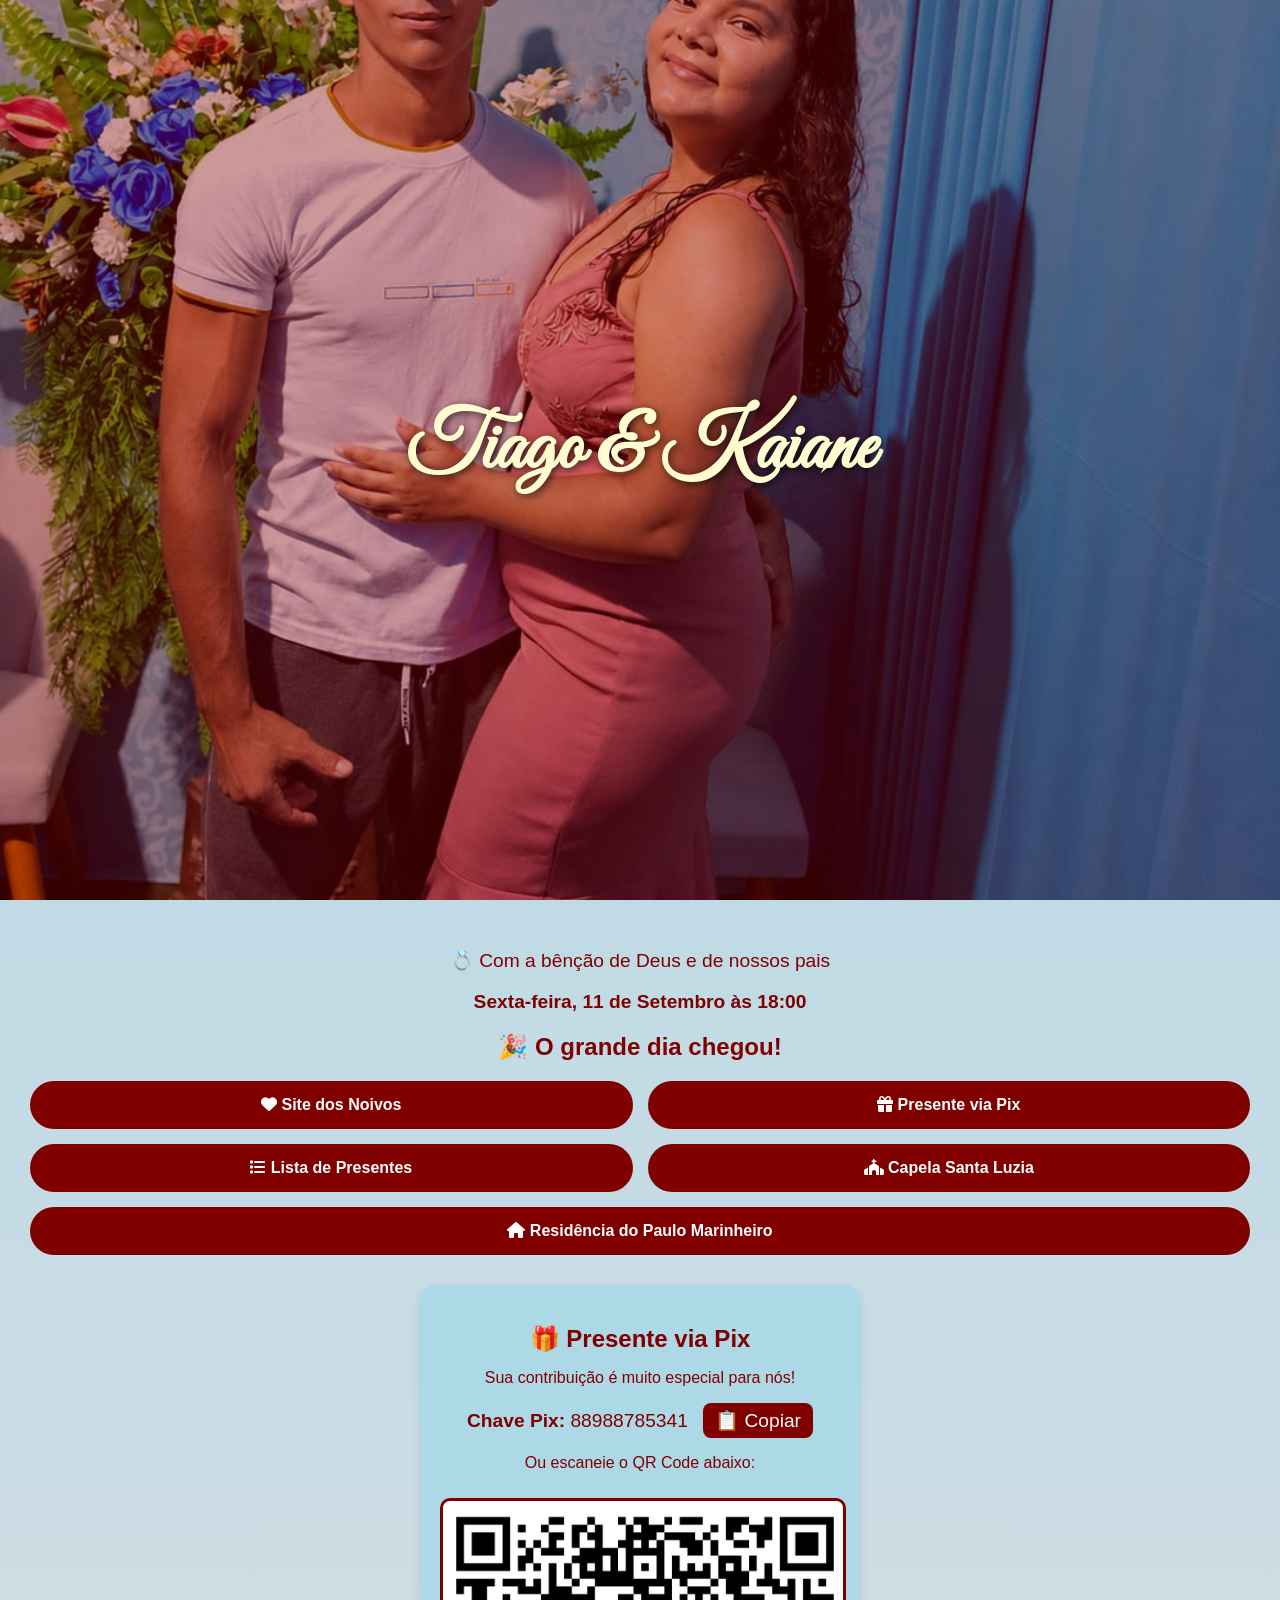
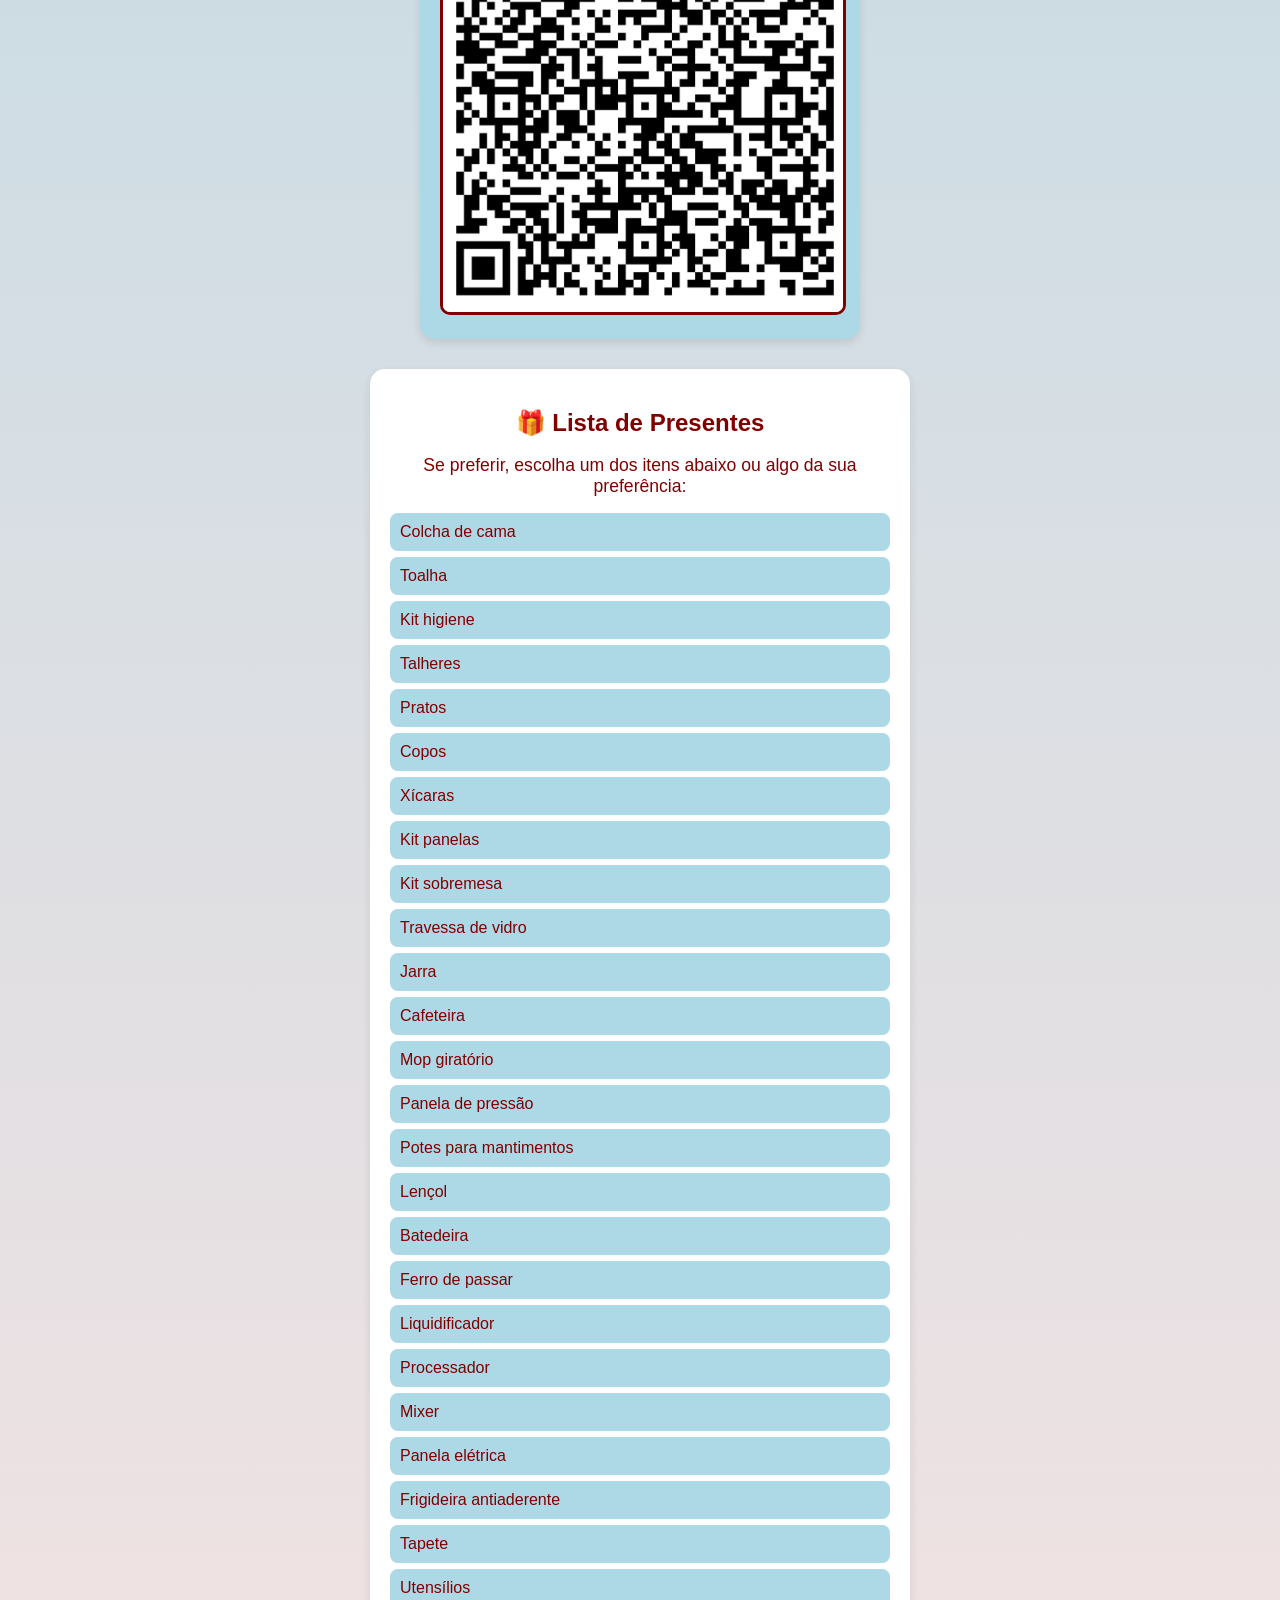
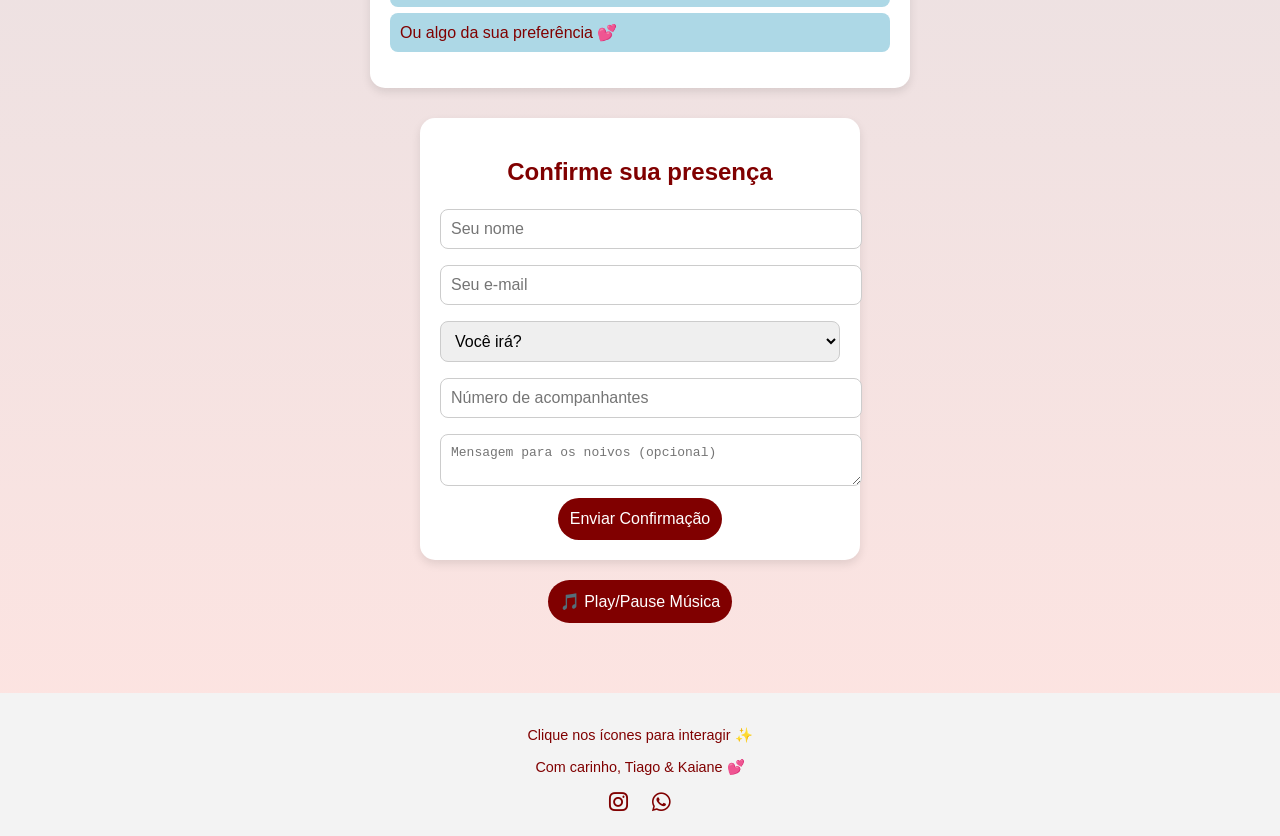
<file: index.html>
<!DOCTYPE html>
<html lang="pt-BR">
<head>
  <meta charset="UTF-8">
  <meta name="viewport" content="width=device-width, initial-scale=1.0">
  <title>Convite de Casamento - Tiago & Kaiane</title>

  <!-- Fonte personalizada -->
  <link href="https://fonts.googleapis.com/css2?family=Great+Vibes&display=swap" rel="stylesheet">

  <!-- Ícones Font Awesome -->
  <link rel="stylesheet" href="https://cdnjs.cloudflare.com/ajax/libs/font-awesome/6.4.0/css/all.min.css">

  <!-- CSS externo -->
  <link rel="stylesheet" href="style.css">
</head>
<body>

  <!-- Cabeçalho com foto dos noivos -->
  <header>
    <div class="overlay"></div>
    <h1>Tiago & Kaiane</h1>
  </header>

  <section>
    <div class="info">
      <p>💍 Com a bênção de Deus e de nossos pais</p>
      <p><strong>Sexta-feira, 11 de Setembro às 18:00</strong></p>
    </div>

    <!-- Contador regressivo -->
    <div class="countdown" id="countdown"></div>

    <!-- Botões principais -->
    <div class="buttons">
      <a href="site.html" class="btn"><i class="fas fa-heart"></i> Site dos Noivos</a>
      <a href="#pix" class="btn"><i class="fas fa-gift"></i> Presente via Pix</a>
      <a href="#presentes" class="btn"><i class="fas fa-list"></i> Lista de Presentes</a>
      <a href="https://maps.app.goo.gl/m1CwJdCA1VAwFBrQ7?g_st=aw" class="btn"><i class="fas fa-church"></i> Capela Santa Luzia</a>
      <a href="https://maps.app.goo.gl/UQxGFGQzmohDNSAo7?g_st=aw" class="btn"><i class="fas fa-home"></i> Residência do Paulo Marinheiro</a>
    </div>

    <!-- Bloco Pix -->
    <div id="pix" class="pix-block">
      <h2>🎁 Presente via Pix</h2>
      <p>Sua contribuição é muito especial para nós!</p>

      <div class="pix-key">
        <strong>Chave Pix:</strong> 88988785341
        <button onclick="navigator.clipboard.writeText('88988785341'); alert('Chave Pix copiada!');">
          📋 Copiar
        </button>
      </div>

      <div class="pix-qr">
        <p>Ou escaneie o QR Code abaixo:</p>
        <a href="https://nubank.com.br/cobrar/1ckb0x/6a582329-a5ba-406e-8a54-6b8d6a036bc4" target="_blank">
          <img src="fotos/qr-code.jpeg" alt="QR Code Pix">
        </a>
      </div>
    </div>

    <!-- Lista de Presentes -->
    <div id="presentes" class="gift-list">
      <h2>🎁 Lista de Presentes</h2>
      <p>Se preferir, escolha um dos itens abaixo ou algo da sua preferência:</p>
      <ul>
        <li>Colcha de cama</li>
        <li>Toalha</li>
        <li>Kit higiene</li>
        <li>Talheres</li>
        <li>Pratos</li>
        <li>Copos</li>
        <li>Xícaras</li>
        <li>Kit panelas</li>
        <li>Kit sobremesa</li>
        <li>Travessa de vidro</li>
        <li>Jarra</li>
        <li>Cafeteira</li>
        <li>Mop giratório</li>
        <li>Panela de pressão</li>
        <li>Potes para mantimentos</li>
        <li>Lençol</li>
        <li>Batedeira</li>
        <li>Ferro de passar</li>
        <li>Liquidificador</li>
        <li>Processador</li>
        <li>Mixer</li>
        <li>Panela elétrica</li>
        <li>Frigideira antiaderente</li>
        <li>Tapete</li>
        <li>Utensílios</li>
        <li>Ou algo da sua preferência 💕</li>
      </ul>
    </div>

    <!-- Formulário de confirmação -->
<form action="https://formsubmit.co/overyet4627599@gmail.com" method="POST">
  <h2>Confirme sua presença</h2>
  <input type="text" name="nome" placeholder="Seu nome" required>
  <input type="email" name="email" placeholder="Seu e-mail" required>
  <select name="presenca" required>
    <option value="">Você irá?</option>
    <option value="Sim">Sim, estarei presente</option>
    <option value="Não">Infelizmente não poderei</option>
  </select>
  <input type="number" name="acompanhantes" placeholder="Número de acompanhantes" min="0">
  <textarea name="mensagem" placeholder="Mensagem para os noivos (opcional)"></textarea>
  <button type="submit">Enviar Confirmação</button>

  <!-- Configurações extras -->
  <input type="hidden" name="_captcha" value="false">
  <input type="hidden" name="_next" value="https://convite-casamento-sandy.vercel.app/index.html">
  <input type="text" name="_honey" style="display:none">
</form>


    <!-- Controle da música -->
    <div style="margin-top:20px;">
      <button onclick="toggleMusic()">🎵 Play/Pause Música</button>
    </div>

    <!-- Música de fundo -->
    <audio id="bg-music" loop>
      <source src="https://www.soundhelix.com/examples/mp3/SoundHelix-Song-1.mp3" type="audio/mpeg">
      Seu navegador não suporta áudio.
    </audio>
  </section>

  <footer>
    <p>Clique nos ícones para interagir ✨</p>
    <p>Com carinho, Tiago & Kaiane 💕</p>
    <div>
      <a href="https://www.instagram.com/tiago_monteiro46_?igsh=cXBzOXZ2M3hsc3Yw" target="_blank"><i class="fab fa-instagram"></i></a>
      <a href="https://api.whatsapp.com/send?phone=5588988785341&text=" target="_blank"><i class="fab fa-whatsapp"></i></a>
    </div>
  </footer>

  <!-- JS externo -->
  <script src="script.js"></script>
</body>
</html>
</file>
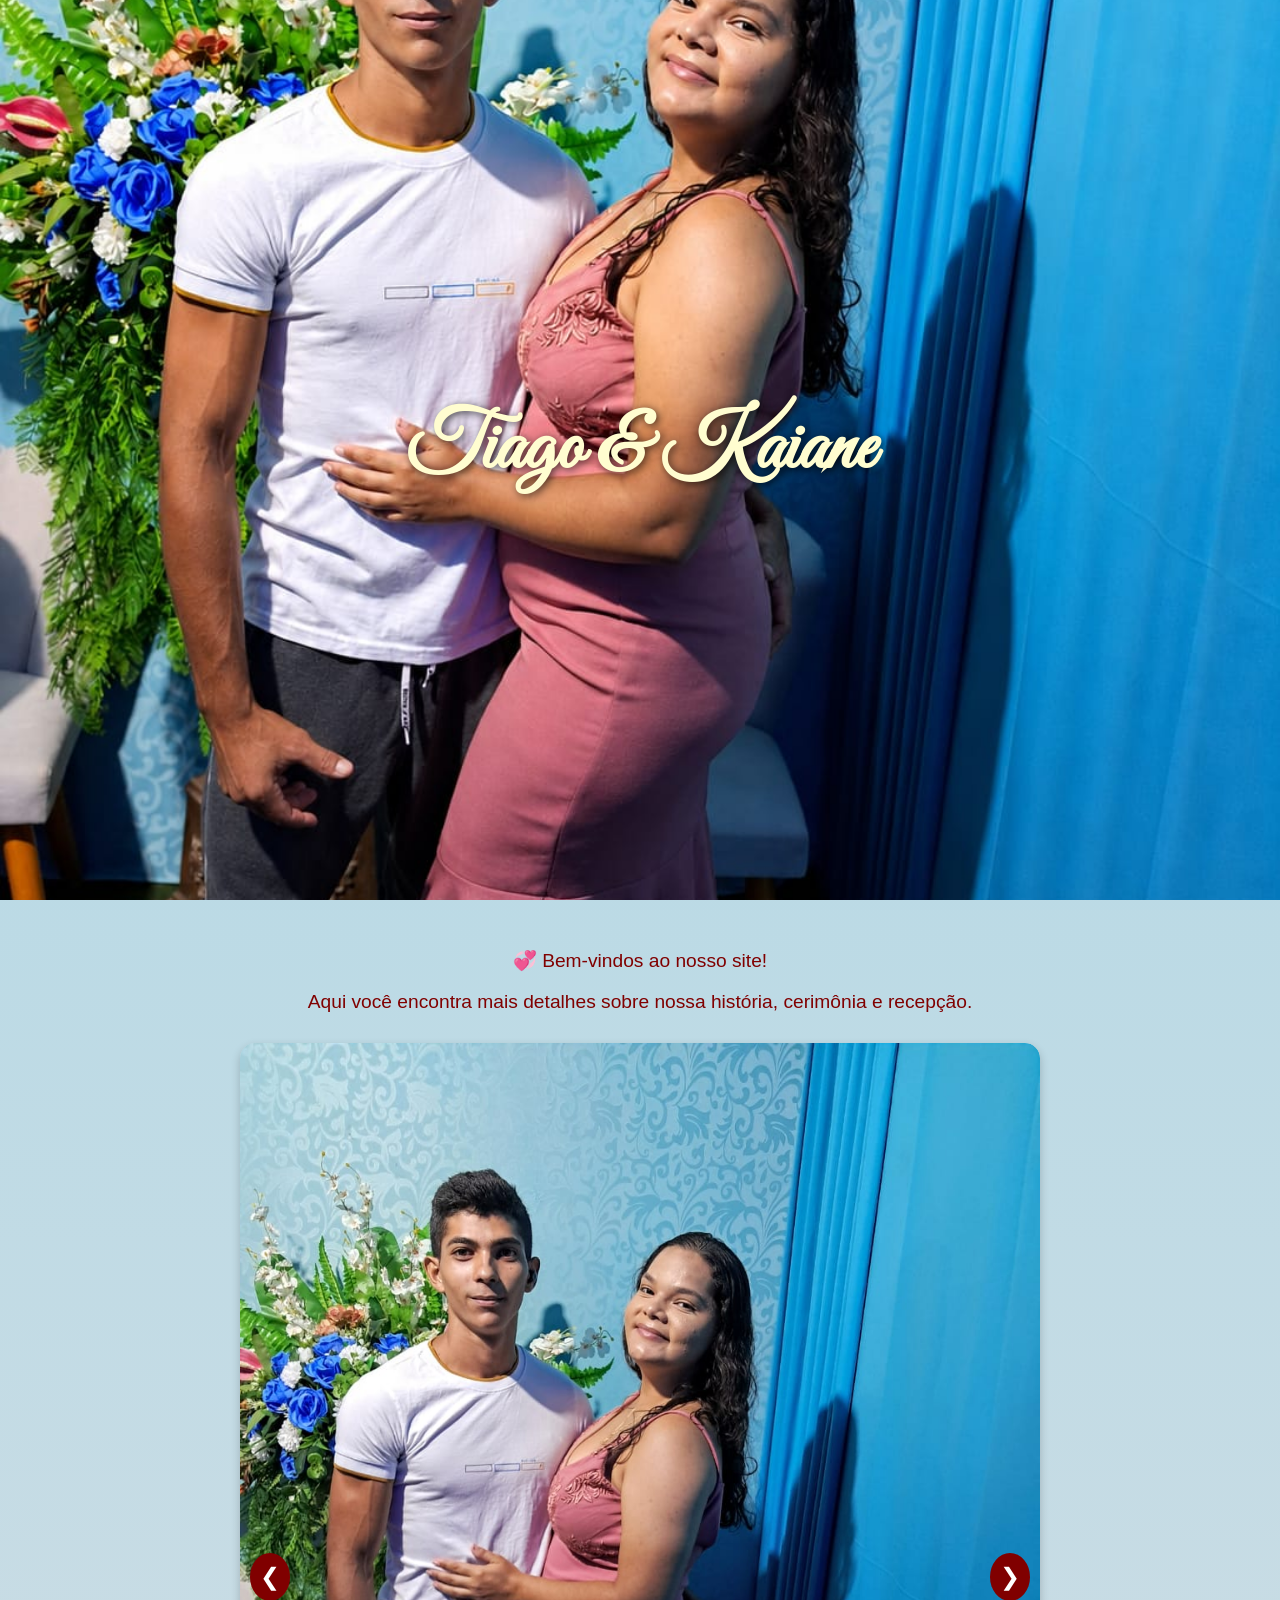
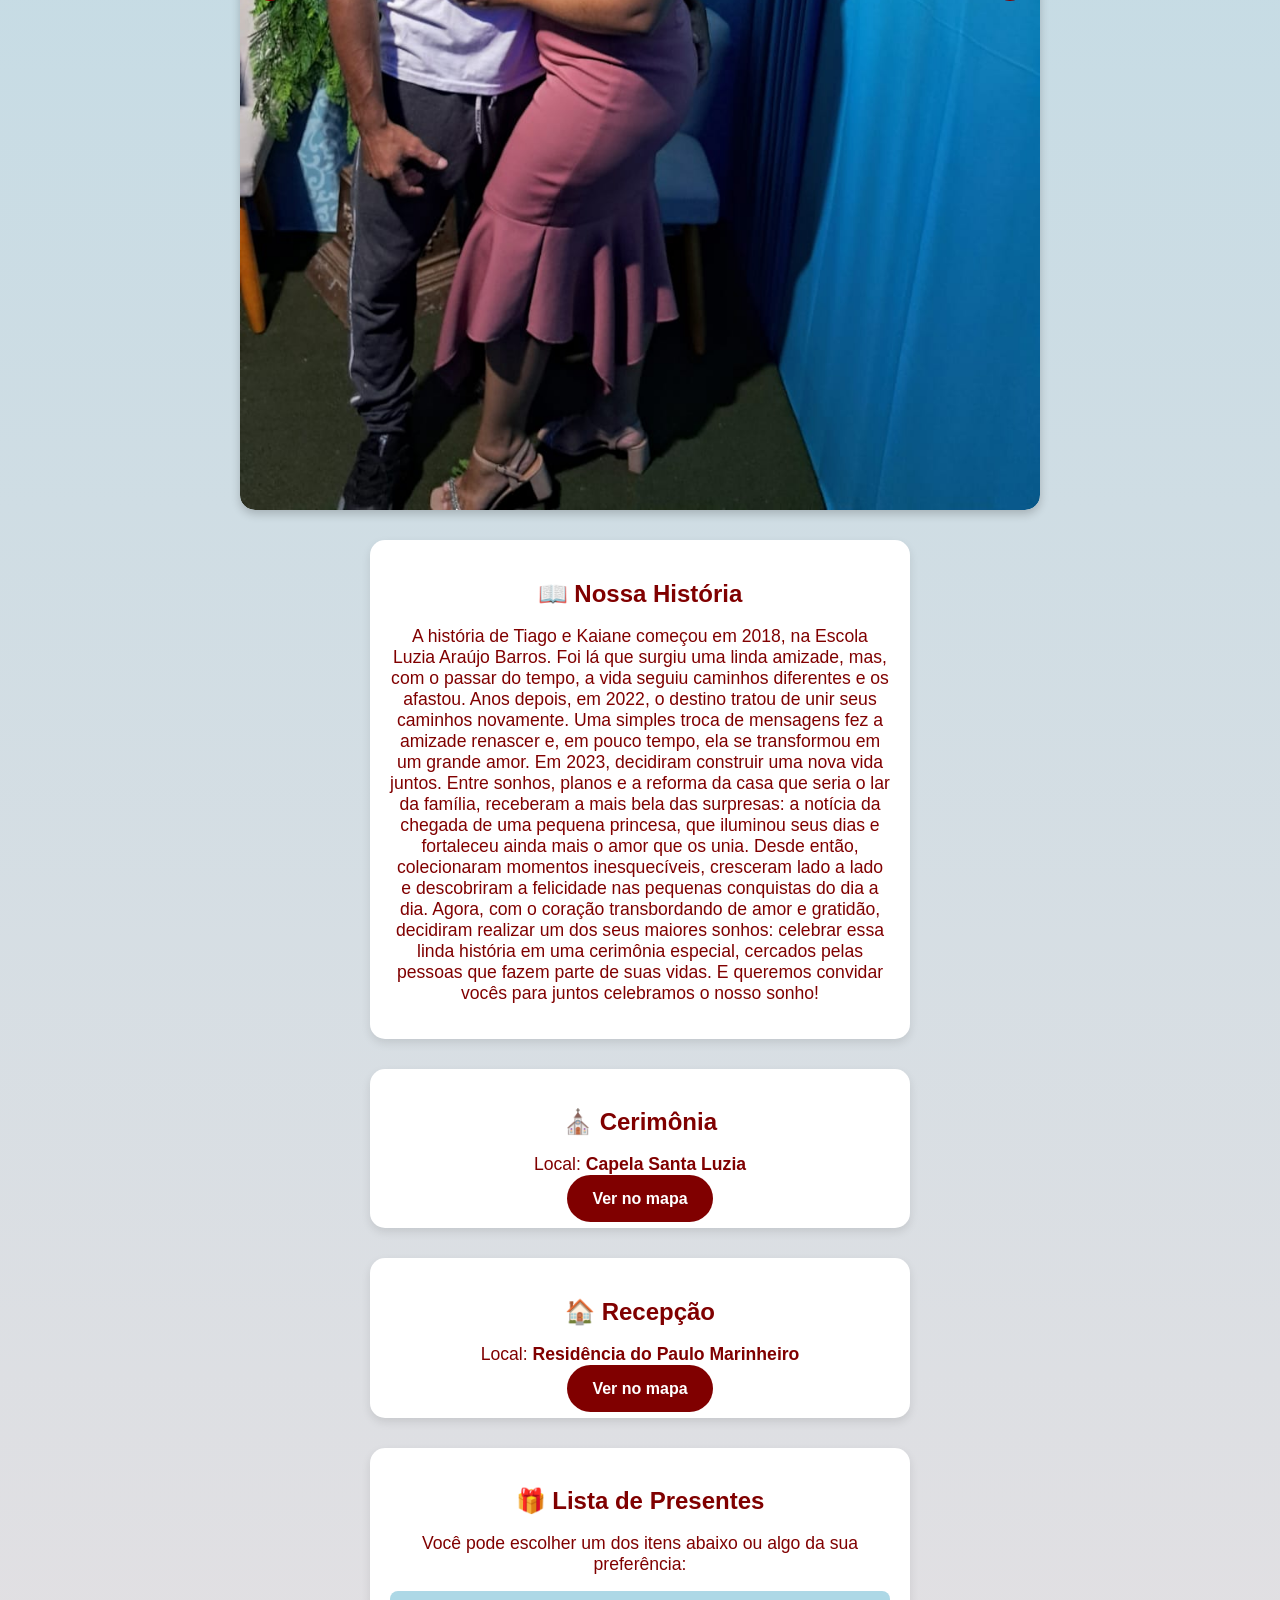
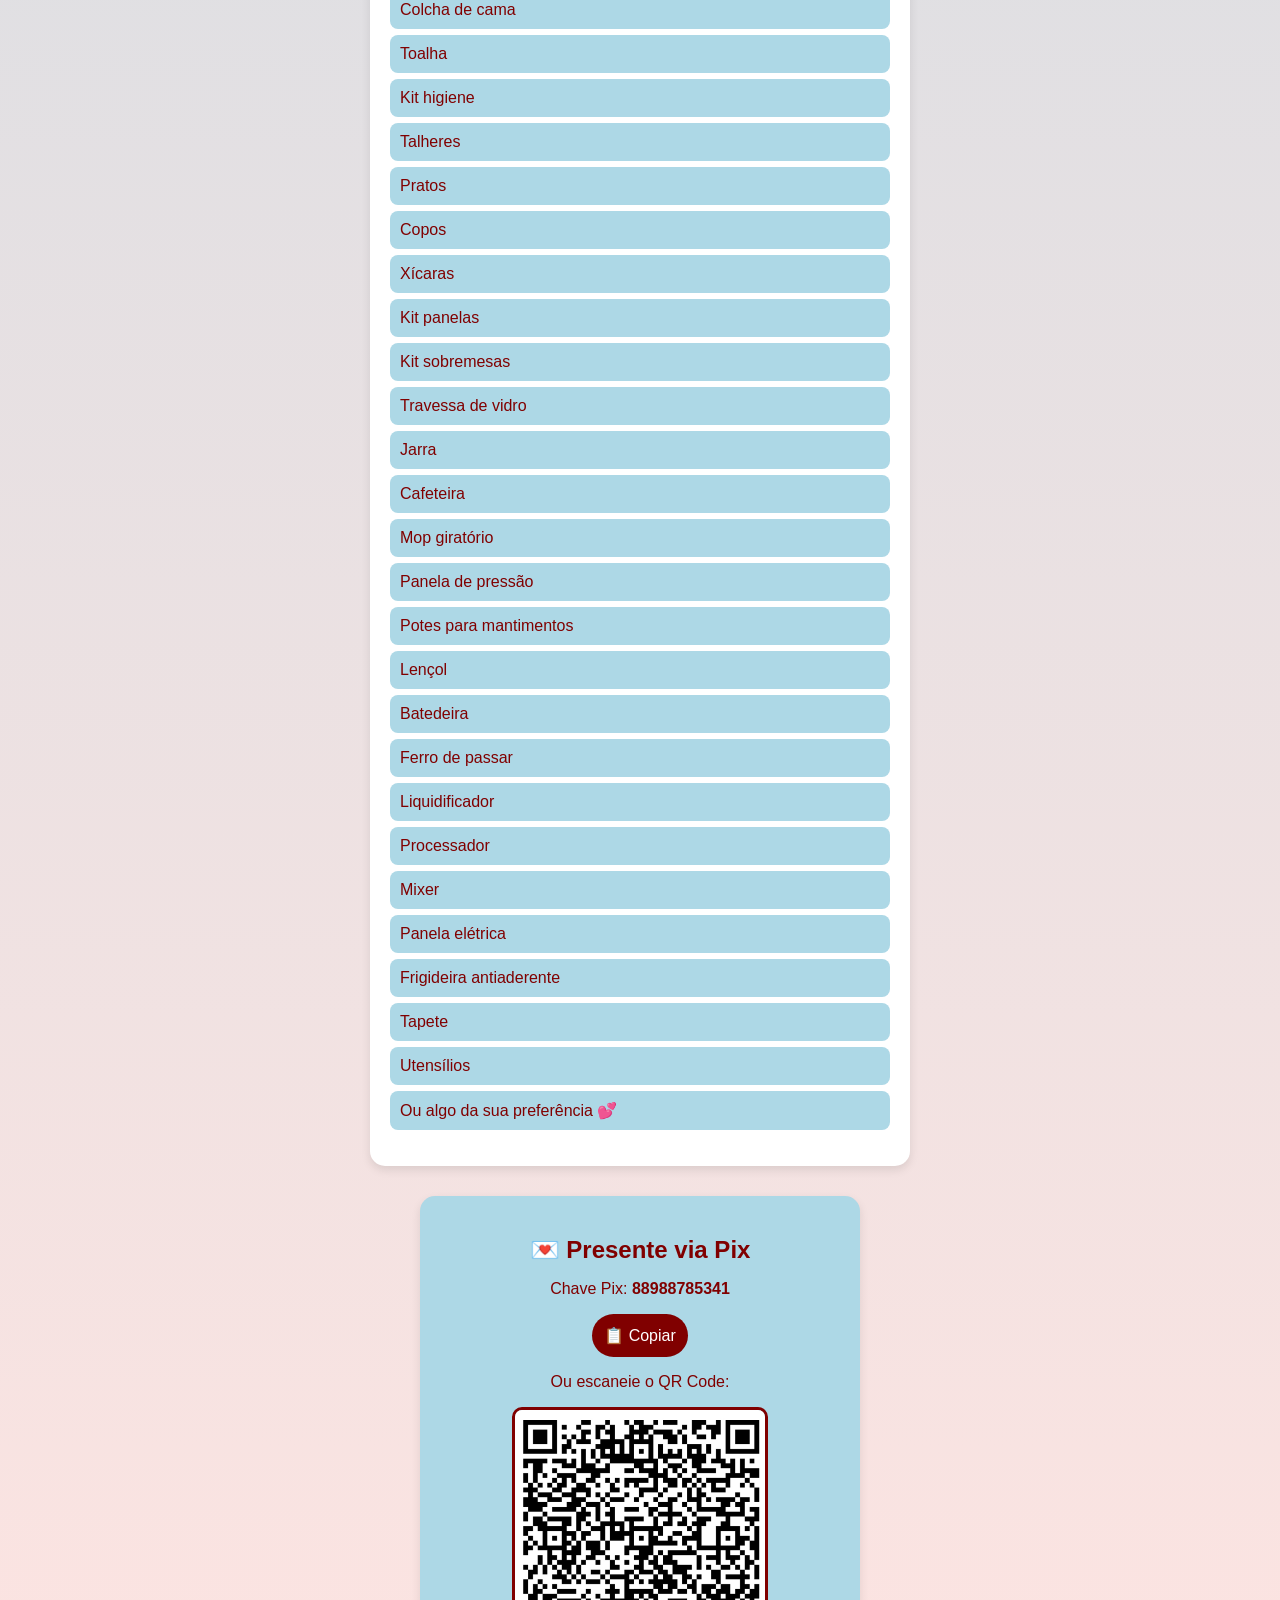
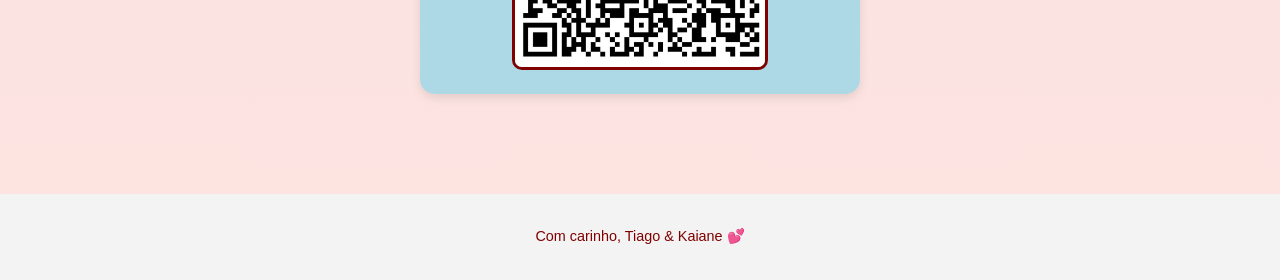
<file: site.html>
<!DOCTYPE html>
<html lang="pt-BR">
<head>
  <meta charset="UTF-8">
  <meta name="viewport" content="width=device-width, initial-scale=1.0">
  <title>Site dos Noivos - Tiago & Kaiane</title>
  <link href="https://fonts.googleapis.com/css2?family=Great+Vibes&display=swap" rel="stylesheet">
  <link rel="stylesheet" href="style.css">
</head>
<body>

  <header>
    <h1>Tiago & Kaiane</h1>
  </header>

  <section>
    <div class="info">
      <p>💞 Bem-vindos ao nosso site!</p>
      <p>Aqui você encontra mais detalhes sobre nossa história, cerimônia e recepção.</p>
    </div>

    <div class="carousel">
      <div class="carousel-container">
        <img src="fotos/noivos1.jpeg" alt="Tiago e Kaiane" class="active">
        <img src="fotos/noivos2.jpeg" alt="Tiago e Kaiane">
        <img src="fotos/noivos3.jpeg" alt="Tiago e Kaiane">
        <img src="fotos/noivos4.jpeg" alt="Tiago e Kaiane">
        <img src="fotos/noivos5.jpeg" alt="Tiago e Kaiane">
        <img src="fotos/noivos6.jpeg" alt="Tiago e Kaiane">
        <img src="fotos/noivos7.jpeg" alt="Tiago e Kaiane">
      </div>
      <button class="carousel-btn prev" onclick="prevSlide()">&#10094;</button>
      <button class="carousel-btn next" onclick="nextSlide()">&#10095;</button>
    </div>

    <div class="gift-list">
      <h2>📖 Nossa História</h2>
      <p>A história de Tiago e Kaiane começou em 2018, na Escola Luzia Araújo Barros. Foi lá que surgiu uma linda amizade, mas, com o passar do tempo, a vida seguiu caminhos diferentes e os afastou.

Anos depois, em 2022, o destino tratou de unir seus caminhos novamente. Uma simples troca de mensagens fez a amizade renascer e, em pouco tempo, ela se transformou em um grande amor.

Em 2023, decidiram construir uma nova vida juntos. Entre sonhos, planos e a reforma da casa que seria o lar da família, receberam a mais bela das surpresas: a notícia da chegada de uma pequena princesa, que iluminou seus dias e fortaleceu ainda mais o amor que os unia.

Desde então, colecionaram momentos inesquecíveis, cresceram lado a lado e descobriram a felicidade nas pequenas conquistas do dia a dia. Agora, com o coração transbordando de amor e gratidão, decidiram realizar um dos seus maiores sonhos: celebrar essa linda história em uma cerimônia especial, cercados pelas pessoas que fazem parte de suas vidas.
  E queremos convidar vocês para juntos celebramos o nosso sonho!</p>
    </div>

    <div class="gift-list">
      <h2>⛪ Cerimônia</h2>
      <p>Local: <strong>Capela Santa Luzia</strong></p>
      <a href="https://maps.app.goo.gl/m1CwJdCA1VAwFBrQ7?g_st=aw" target="_blank" class="btn">Ver no mapa</a>
    </div>

    <div class="gift-list">
      <h2>🏠 Recepção</h2>
      <p>Local: <strong>Residência do Paulo Marinheiro</strong></p>
      <a href="https://maps.app.goo.gl/UQxGFGQzmohDNSAo7?g_st=aw" target="_blank" class="btn">Ver no mapa</a>
    </div>

    <div class="gift-list">
      <h2>🎁 Lista de Presentes</h2>
      <p>Você pode escolher um dos itens abaixo ou algo da sua preferência:</p>
      <ul>
        <li>Colcha de cama</li>
        <li>Toalha</li>
        <li>Kit higiene</li>
        <li>Talheres</li>
        <li>Pratos</li>
        <li>Copos</li>
        <li>Xícaras</li>
        <li>Kit panelas</li>
        <li>Kit sobremesas</li>
        <li>Travessa de vidro</li>
        <li>Jarra</li>
        <li>Cafeteira</li>
        <li>Mop giratório</li>
        <li>Panela de pressão</li>
        <li>Potes para mantimentos</li>
        <li>Lençol</li>
        <li>Batedeira</li>
        <li>Ferro de passar</li>
        <li>Liquidificador</li>
        <li>Processador</li>
        <li>Mixer</li>
        <li>Panela elétrica</li>
        <li>Frigideira antiaderente</li>
        <li>Tapete</li>
        <li>Utensílios</li>
        <li>Ou algo da sua preferência 💕</li>
      </ul>
    </div>

    <div class="pix-block">
      <h2>💌 Presente via Pix</h2>
      <p>Chave Pix: <strong>88988785341</strong></p>
      <button onclick="navigator.clipboard.writeText('88988785341'); alert('Chave Pix copiada!');">📋 Copiar</button>
      <p>Ou escaneie o QR Code:</p>
      <a href="https://nubank.com.br/cobrar/1ckb0x/6a582329-a5ba-406e-8a54-6b8d6a036bc4" target="_blank">
        <img src="fotos/qr-code.jpeg" alt="QR Code Pix" style="max-width:250px; border:3px solid #800000; border-radius:10px;">
      </a>
    </div>
  </section>

  <footer>
    <p>Com carinho, Tiago & Kaiane 💕</p>
  </footer>

  <script src="script.js"></script>
</body>
</html>
</file>
<file: style.css>
body {
  margin: 0;
  font-family: 'Great Vibes', cursive;
  background: linear-gradient(to bottom, #add8e6, #ffe4e1); 
  color: #800000; 
  text-align: center;
  overflow-x: hidden;
}

/* Cabeçalho com foto dos noivos e overlay marsala */
header {
  position: relative;
  background: url('fotos/fundo.jpeg') no-repeat center/cover;
  height: 100vh; /* ocupa toda a tela */
  display: flex;
  align-items: center;
  justify-content: center;
  text-shadow: 2px 2px 8px rgba(0,0,0,0.7);
  animation: fadeIn 2s ease-in-out;
}

header .overlay {
  position: absolute;
  top: 0; left: 0;
  width: 100%; height: 100%;
  background: rgba(128, 0, 0, 0.4); /* marsala translúcido */
}

header h1 {
  position: relative;
  font-size: 5em; /* nome maior */
  color: #FFFDD0; /* cor marfim */
  z-index: 1;
}

section {
  padding: 30px;
  animation: slideUp 1.5s ease-in-out;
}

.info {
  font-size: 1.2em;
  margin-bottom: 20px;
  font-family: 'Segoe UI', sans-serif;
}

.countdown {
  font-size: 1.5em;
  font-weight: bold;
  margin: 20px 0;
  color: #800000; 
  font-family: 'Segoe UI', sans-serif;
  animation: pulse 2s infinite;
}

.countdown span {
  background: #add8e6; 
  padding: 5px 10px;
  border-radius: 8px;
  margin: 0 5px;
  box-shadow: 0 2px 6px rgba(0,0,0,0.2);
}

@keyframes pulse {
  0% {transform: scale(1);}
  50% {transform: scale(1.1);}
  100% {transform: scale(1);}
}

.buttons {
  display: flex;
  flex-wrap: wrap;
  justify-content: center;
  gap: 15px;
  margin-bottom: 30px;
}

.btn {
  background: #800000; 
  color: white;
  padding: 15px 25px;
  border-radius: 30px;
  text-decoration: none;
  font-weight: bold;
  transition: transform 0.3s, background 0.3s;
  font-family: 'Segoe UI', sans-serif;
  flex: 1 1 40%;
  text-align: center;
  opacity: 0;
  animation: fadeIn 1.5s forwards;
}

.btn:nth-child(1) { animation-delay: 0.3s; }
.btn:nth-child(2) { animation-delay: 0.6s; }
.btn:nth-child(3) { animation-delay: 0.9s; }
.btn:nth-child(4) { animation-delay: 1.2s; }
.btn:nth-child(5) { animation-delay: 1.5s; }

.btn:hover {
  transform: scale(1.05);
  background: #add8e6; 
}

/* Pix */
.pix-block {
  margin: 30px auto;
  padding: 20px;
  max-width: 400px;
  background: #add8e6; 
  border-radius: 15px;
  box-shadow: 0 4px 10px rgba(0,0,0,0.1);
  font-family: 'Segoe UI', sans-serif;
  color: #800000; 
}

.pix-block h2 {
  margin-bottom: 10px;
  color: #800000;
}

.pix-key {
  margin: 15px 0;
  font-size: 1.2em;
}

.pix-key button {
  margin-left: 10px;
  background: #800000;
  color: white;
  border: none;
  padding: 6px 12px;
  border-radius: 8px;
  cursor: pointer;
  transition: background 0.3s;
}

.pix-key button:hover {
  background: #b22222; 
}

.pix-qr img {
  margin-top: 10px;
  max-width: 100%;
  border: 3px solid #800000;
  border-radius: 10px;
}

/* Lista de Presentes */
.gift-list {
  margin: 30px auto;
  padding: 20px;
  max-width: 500px;
  background: #fff;
  border-radius: 15px;
  box-shadow: 0 4px 10px rgba(0,0,0,0.1);
  font-family: 'Segoe UI', sans-serif;
  color: #800000;
}

.gift-list h2 {
  margin-bottom: 10px;
  color: #800000;
}

.gift-list p {
  margin-bottom: 15px;
  font-size: 1.1em;
}

.gift-list ul {
  list-style: none;
  padding: 0;
  text-align: left;
}

.gift-list ul li {
  background: #add8e6; 
  margin: 6px 0;
  padding: 10px;
  border-radius: 8px;
  font-size: 1em;
  transition: transform 0.2s;
}

.gift-list ul li:hover {
  transform: scale(1.05);
  background: #800000;
  color: white;
}

/* Carrossel */
.carousel {
  position: relative;
  max-width: 800px;
  margin: 30px auto;
  overflow: hidden;
  border-radius: 15px;
  box-shadow: 0 4px 10px rgba(0,0,0,0.2);
}

.carousel-container {
  display: flex;
  transition: transform 0.5s ease-in-out;
}

.carousel-container img {
  min-width: 100%;
  display: none;
  border-radius: 15px;
}

.carousel-container img.active {
  display: block;
}

.carousel-btn {
  position: absolute;
  top: 50%;
  transform: translateY(-50%);
  background: #800000; 
  color: white;
  border: none;
  padding: 10px;
  cursor: pointer;
  border-radius: 50%;
  font-size: 1.5em;
  transition: background 0.3s;
}

.carousel-btn:hover {
  background: #add8e6; 
}

.carousel-btn.prev { left: 10px; }
.carousel-btn.next { right: 10px; }

/* Formulário */
form {
  max-width: 400px;
  margin: 0 auto;
  background: #fff;
  padding: 20px;
  border-radius: 15px;
  box-shadow: 0 4px 10px rgba(0,0,0,0.1);
  font-family: 'Segoe UI', sans-serif;
}

form h2 {
  margin-bottom: 15px;
  color: #800000; 
}

input, select, textarea {
  width: 100%;
  padding: 10px;
  margin: 8px 0;
  border: 1px solid #ccc;
  border-radius: 8px;
  font-size: 1em;
}

button {
  background: #800000; 
  color: white;
  padding: 12px;
  border: none;
  border-radius: 30px;
  font-size: 1em;
  cursor: pointer;
  transition: background 0.3s;
}

button:hover {
  background: #add8e6; 
}

/* Rodapé */
footer {
  margin-top: 40px;
  padding: 20px;
  background: #f3f3f3;
  font-size: 0.9em;
  font-family: 'Segoe UI', sans-serif;
}

footer a {
  margin: 0 10px;
  color: #800000; 
  font-size: 1.5em;
  text-decoration: none;
}

footer a:hover {
  color: #add8e6; 
}

/* Animações */
@keyframes fadeIn {
  from {opacity: 0;}
  to {opacity: 1;}
}

@keyframes slideUp {
  from {transform: translateY(50px); opacity: 0;}
  to {transform: translateY(0); opacity: 1;}
}

/* Responsividade */
@media (max-width: 768px) {
  header h1 { font-size: 3.5em; color: #FFFDD0; }
  .info { font-size: 1em; }
  .btn { flex: 1 1 100%; padding: 12px 20px; font-size: 1em; }
}

@media (max-width: 480px) {
  header { height: 60vh; }
  header h1 { 
    font-size: 2.5em; 
    color: #FFFDD0; /* mantém marfim em celulares */
  }
  .info { font-size: 0.9em; }
  .btn { font-size: 0.9em; padding: 10px 15px; }
  .gift-list, .pix-block, .carousel {
    max-width: 95%;
    padding: 15px;
  }
  .carousel-btn {
    font-size: 1.2em;
    padding: 8px;
  }
  .gift-list ul li {
    font-size: 0.9em;
    padding: 8px;
  }
}
</file>
